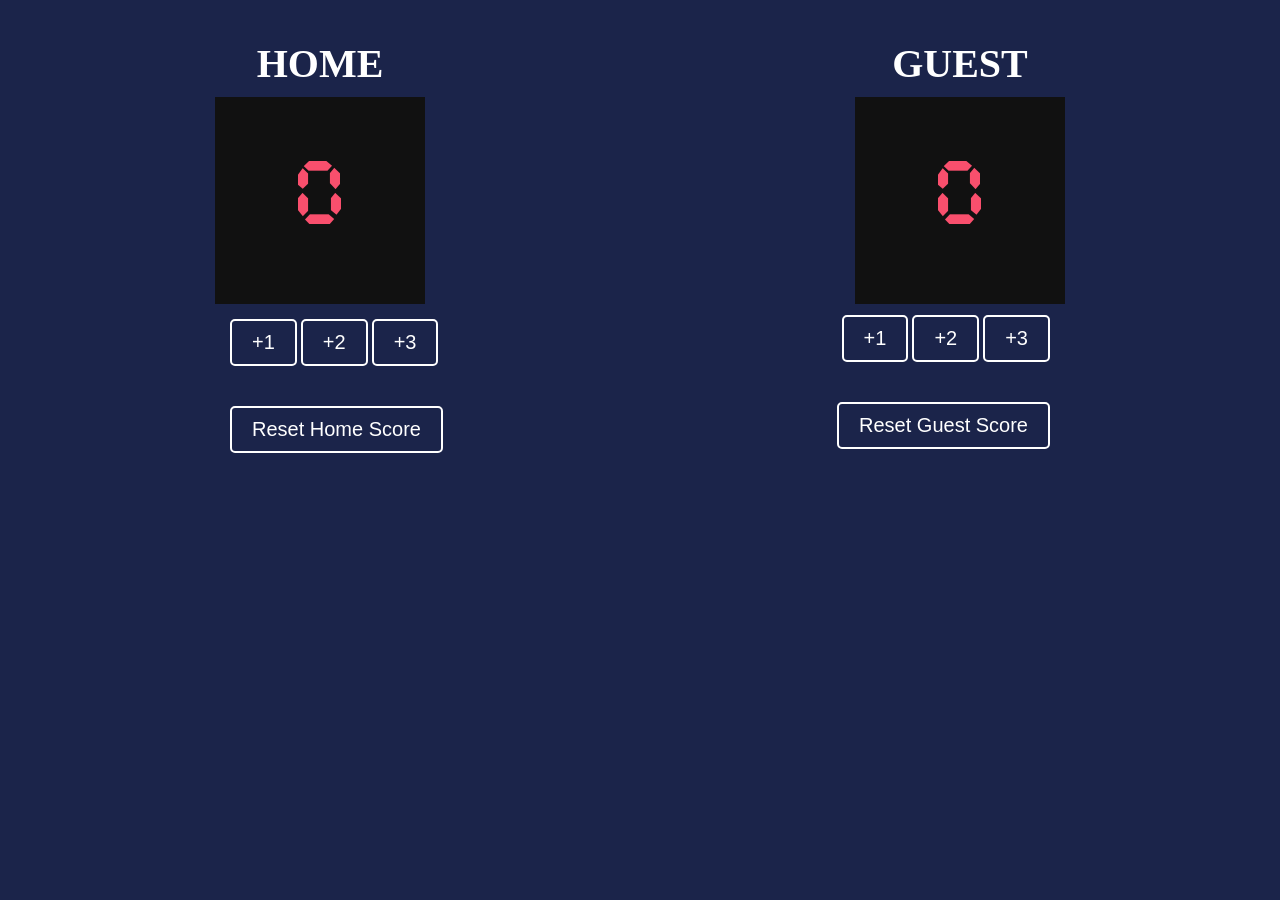
<file: index.html>
<html>
    <head>
        <link rel="stylesheet" href="basketbalscorecard.css">
    </head>
    <body>
        <div class="container">
            <div class = "Home-title">
                <h3 class = "title">HOME</h3>
                <p class = "scoreboard" id = "home-score">0</p>
            </div>
            <div class = "Guest-title">
                <h3 class = "title">GUEST</h3>
                <p class = "scoreboard" id = "guest-score">0</p>
            </div>
        </div>
        <div class = "home-buttons">
            <button class="guest-home" id ="home-button1" onclick="addhomescore1()">+1</button>
            <button class="guest-home" id ="home-button2" onclick="addhomescore2()">+2</button>
            <button class="guest-home" id ="home-button3" onclick="addhomescore3()">+3</button>
             <div class = "reset-home-button">
        <button class="guest-home" id="reset-button" onclick="resethomescore()">Reset Home Score</button>
        </div>
        </div>
        <div class = "guest-buttons">
            <button class="guest-home" id ="guest-button1" onclick="addguestscore1()">+1</button>
            <button class="guest-home" id ="guest-button2" onclick="addguestscore2()">+2</button>
            <button class="guest-home" id ="guest-button3" onclick="addguestscore3()">+3</button>
            <div class = "reset-guest-button">
        <button class="guest-home" id="reset-button" onclick="resetsguestscore()">Reset Guest Score</button>
        </div>
        </div>
        <script src="basketballscorecard.js"></script>
    </body>
</html>
</file>
<file: basketbalscorecard.css>
@font-face {
    font-family: timer;
    src: url(/cursed-timer-ulil-font/CursedTimerUlil-Aznm.ttf);
}
body {
    margin: 0;
    background-color: #1B244A;
}

.container {
    display: flex;
    justify-content: space-around;
    color:aliceblue
    text-align: center;
}

.scoreboard{
    background-color: rgb(17, 17, 17);
    text-align: center;
    padding: 60px 80px;
    font-family: timer;
    color: #F94F6D;
    font-size: 80px;
}
.title{
    color: white;
    text-weight: bold;
    font-size: 40px;
    text-align: center;
    margin-bottom: -70px;
}
.home-buttons{
    display: block;
    text-align: start;
    margin-left : 230px;
    margin-top: -85px;
}
.guest-home{
    text-align: center;
    margin: 20px auto;
    padding: 10px 20px;
    font-size: 20px;
    background-color: #1B244A;
    color: white;
    border: 2px solid white;
    border-radius: 5px;
    cursor: pointer;
}
.guest-buttons{
    display: block;
    text-align: end;
    margin-right : 230px;
    margin-top : -178px
}
</file>
